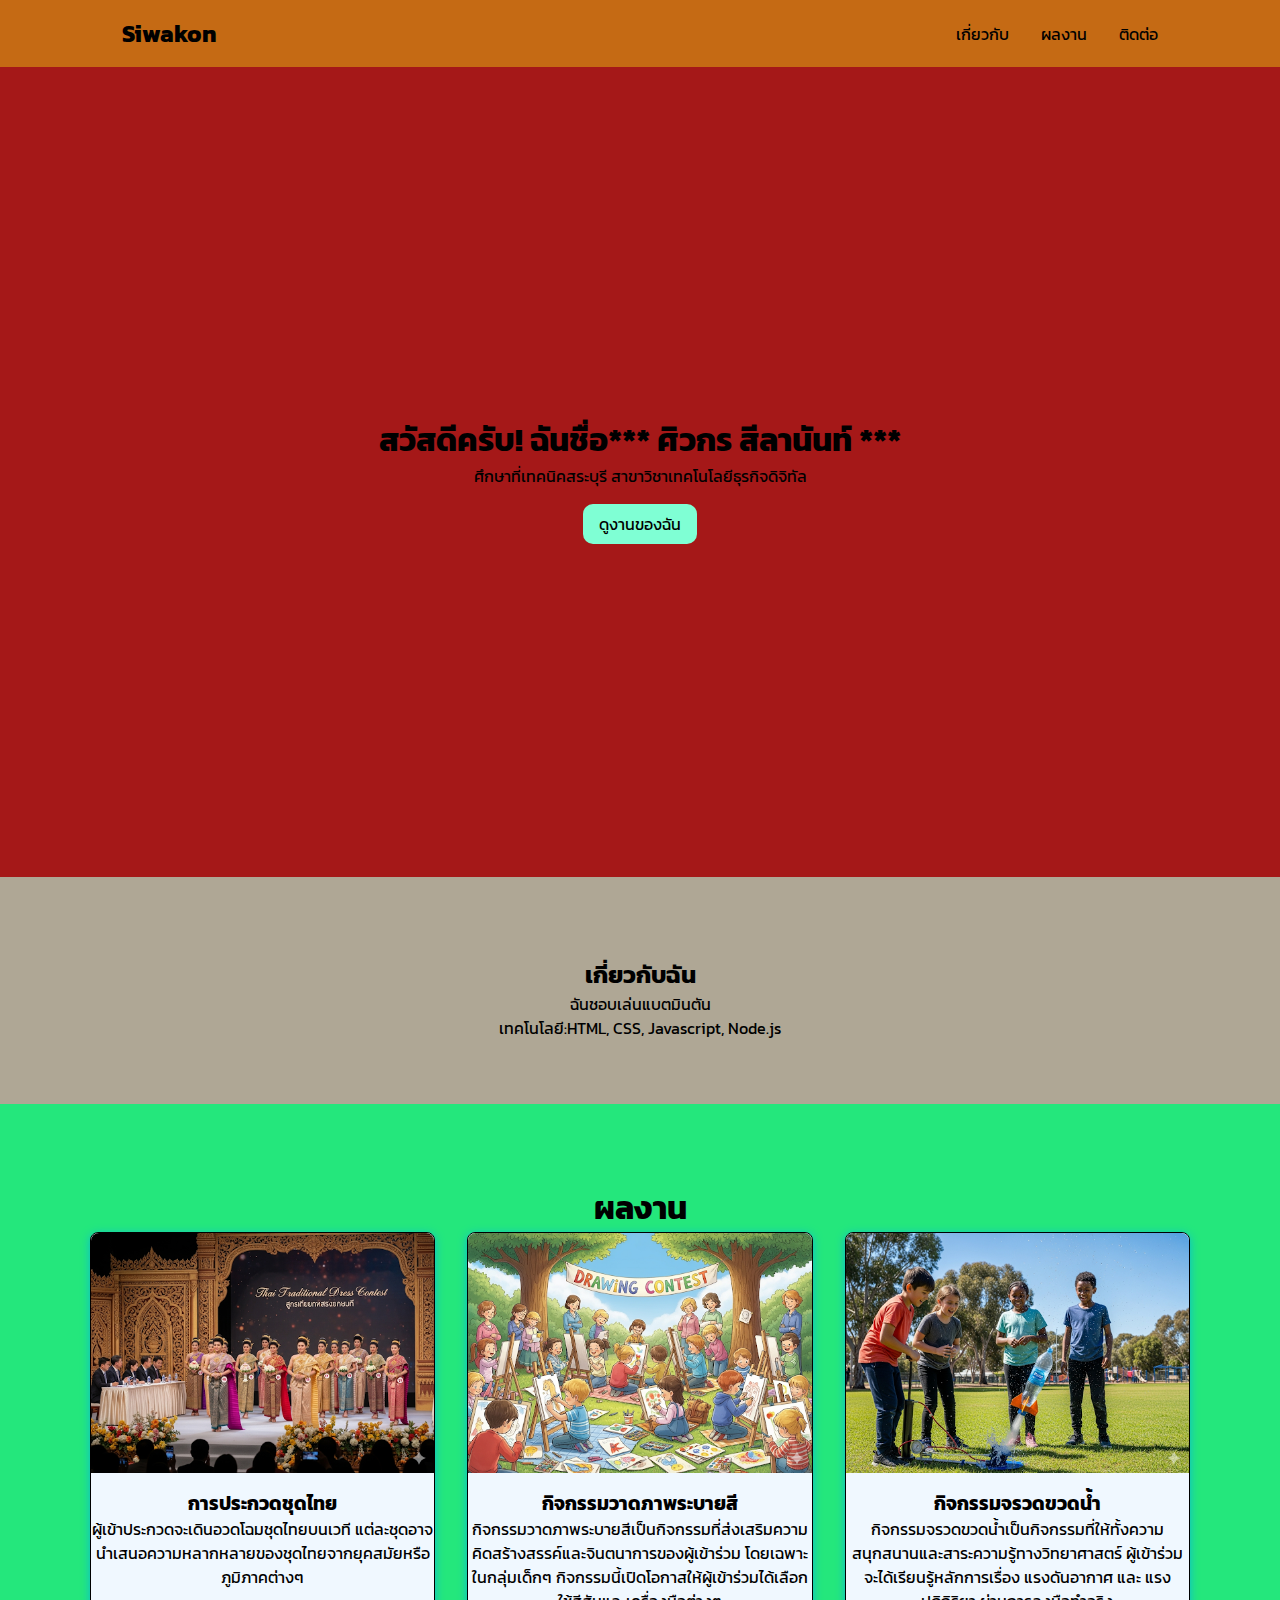
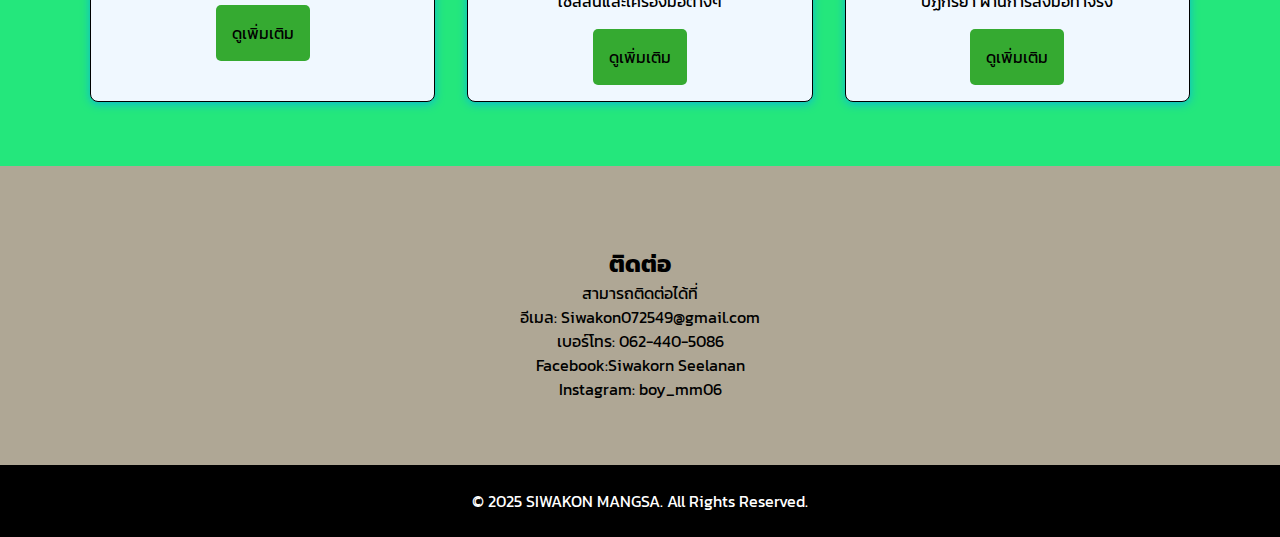
<file: project.no1/index.html>
<!DOCTYPE html>
<html lang="en">
<head>
    <meta charset="UTF-8">
    <meta name="viewport" content="width=device-width, initial-scale=1.0">
    <link rel="stylesheet" href="styles.css">
    <title>Projict</title>
    <link rel="preconnect" href="https://fonts.googleapis.com">
    <link rel="preconnect" href="https://fonts.gstatic.com" crossorigin>
    <link href="https://fonts.googleapis.com/css2?family=Kanit:ital,wght@0,100;0,200;0,300;0,400;0,500;0,600;0,700;0,800;0,900;1,100;1,200;1,300;1,400;1,500;1,600;1,700;1,800;1,900&display=swap" rel="stylesheet">
</head>
<body>

<!--ส่วนหัวของเว็บไซต์-->
    <header class="main-header">
        <nav class="navdar">
            <a href="#" class="logo">Siwakon</a>
                <ul class="nav-links">
                    <li><a href="#about">เกี่ยวกับ</a></li>
                    <li><a href="#Projects">ผลงาน</a></li>
                    <li><a href="#contact">ติดต่อ</a></li>
                </ul>
        </nav>
    </header>

    <section data-aos="fade-up" id="hero" class="hero-secion">
        <div class="hero-content">
            <h1> สวัสดีครับ! ฉันชื่อ*** ศิวกร สีลานันท์ ***</h1>
            <p>ศึกษาที่เทคนิคสระบุรี สาขาวิชาเทคโนโลยีธุรกิจดิจิทัล</p>
            <a href="#" class="btn">ดูงานของฉัน</a>
        </div>
    </section>
    
    <section id="about" class="about-section" data-aos="fade-down">
        <div class="about-content">
            <h2>เกี่ยวกับฉัน</h2>
            <p>ฉันชอบเล่นแบตมินตัน</p>
            <p>เทคโนโลยี:HTML, CSS, Javascript, Node.js </p> 
        </div>
    </section>
    
    <section  data-aos="flip-left"id="Projects" class="Project-section">
        <h1>ผลงาน</h1>
        <div class="Project-cactus">
                <div class="Project-card">
                    <img src="img.png" alt="">
                    <h3>การประกวดชุดไทย</h3>
                    <p>ผู้เข้าประกวดจะเดินอวดโฉมชุดไทยบนเวที แต่ละชุดอาจนำเสนอความหลากหลายของชุดไทยจากยุคสมัยหรือภูมิภาคต่างๆ
                   </p>
                    <a href="performance1.html" class="btn-small">ดูเพิ่มเติม  </a>
                   
                </div> 
        
                <div class="Project-card">
                    <img src="glm.png"alt="">
                    <h3>กิจกรรมวาดภาพระบายสี</h3>
                    <p>กิจกรรมวาดภาพระบายสีเป็นกิจกรรมที่ส่งเสริมความคิดสร้างสรรค์และจินตนาการของผู้เข้าร่วม โดยเฉพาะในกลุ่มเด็กๆ กิจกรรมนี้เปิดโอกาสให้ผู้เข้าร่วมได้เลือกใช้สีสันและเครื่องมือต่างๆ </p>
                    <a href="performance2.html" class="btn-small">ดูเพิ่มเติม</a>
                </div> 
        
                <div class="Project-card">
                    <img src="mmg.png"alt="">
                    <h3>กิจกรรมจรวดขวดน้ำ</h3>
                    <p>กิจกรรมจรวดขวดน้ำเป็นกิจกรรมที่ให้ทั้งความสนุกสนานและสาระความรู้ทางวิทยาศาสตร์ ผู้เข้าร่วมจะได้เรียนรู้หลักการเรื่อง แรงดันอากาศ และ แรงปฏิกิริยา ผ่านการลงมือทำจริง</p>
                    <a href="performence3.html" class="btn-small">ดูเพิ่มเติม</a>
                </div>
        </div>     
    </section>
    
    <section id="contact" class="contact-section"  data-aos="flip-right">
        <h2>ติดต่อ</h2>
        <p>สามารถติดต่อได้ที่</p>
        <p>อีเมล: Siwakon072549@gmail.com</p>
        <p>เบอร์โทร: 062-440-5086</p>
        <p>Facebook:Siwakorn Seelanan</p>
        <p>Instagram: boy_mm06</p>
    </section>  
    
    <footer class="main-footer">
        <p>&copy; 2025 SIWAKON MANGSA. All Rights Reserved.</p>
    </footer>
    <script src="https://unpkg.com/aos@2.3.1/dist/aos.js"></script>
    <script>
        AOS.init();
      </script>
    
</body>
</html>
</file>
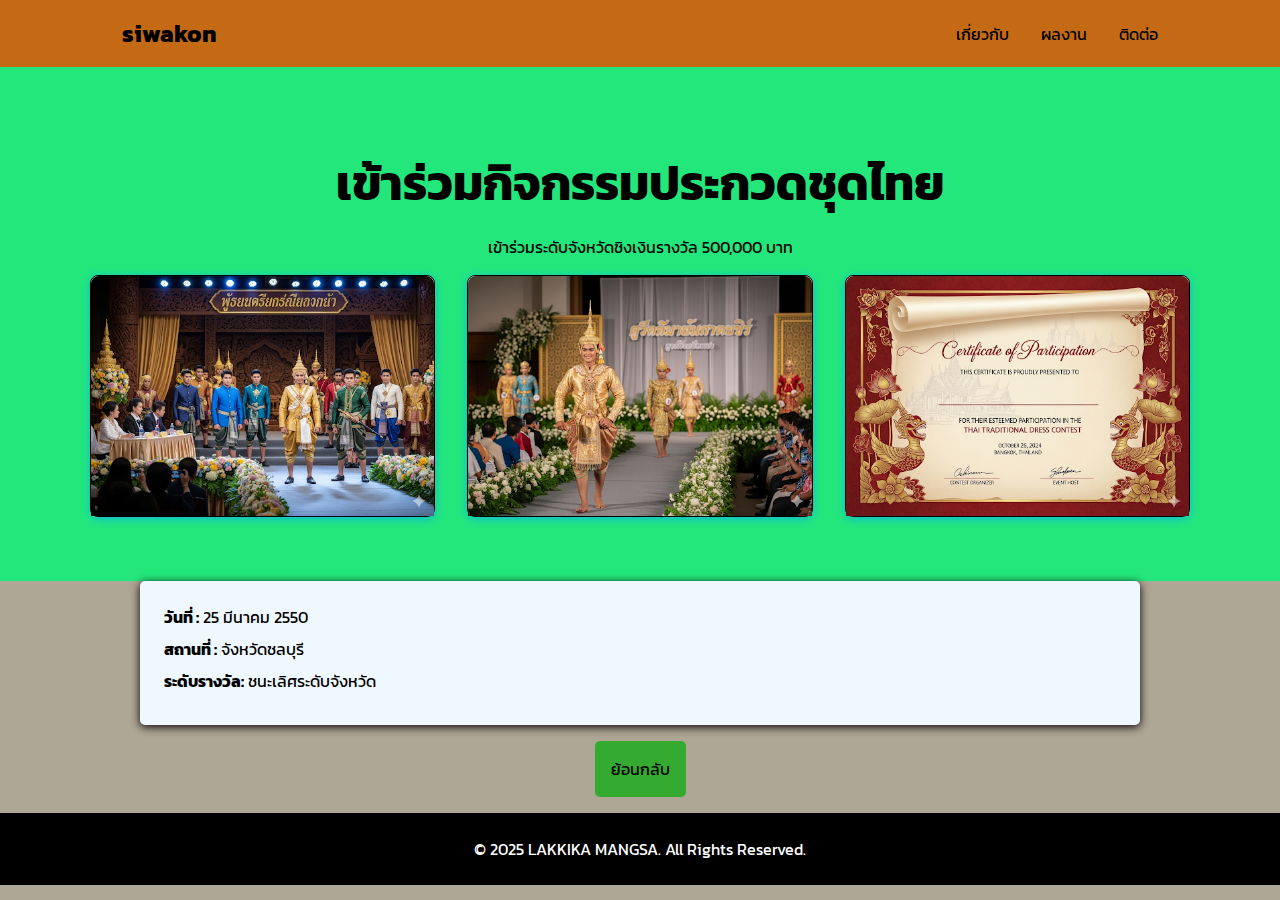
<file: project.no1/performance1.html>
<!DOCTYPE html>
<html lang="en">
<head>
    <meta charset="UTF-8">
    <meta name="viewport" content="width=device-width, initial-scale=1.0">
    <link rel="stylesheet" href="styles.css">
    <link rel="stylesheet" href="proformance.css">
    <title>performance 1</title>
    <link rel="preconnect" href="https://fonts.googleapis.com">
    <link rel="preconnect" href="https://fonts.gstatic.com" crossorigin>
    <link href="https://fonts.googleapis.com/css2?family=Kanit:ital,wght@0,100;0,200;0,300;0,400;0,500;0,600;0,700;0,800;0,900;1,100;1,200;1,300;1,400;1,500;1,600;1,700;1,800;1,900&display=swap" rel="stylesheet">
</head>
<body>

<!--ส่วนหัวของเว็บไซต์-->
    <header class="main-header">
        <nav class="navdar">
            <a href="index.html" class="logo">siwakon</a>
                    <ul class="nav-links">
                    <li><a href="#about">เกี่ยวกับ</a></li>
                    <li><a href="#Projects">ผลงาน</a></li>
                    <li><a href="#contact">ติดต่อ</a></li>
                </ul>
        </nav>
    </header>

  <!--ส่วนหัวของเว็บไซต์-->
    <main class="Project-section">
        <h1 class="work-title">เข้าร่วมกิจกรรมประกวดชุดไทย</h1>
         <p class="men">เข้าร่วมระดับจังหวัดชิงเงินรางวัล 500,000 บาท</p>
         <div class="Project-cactus" class="work-gallery">
            <div class="Project-card">
                <img src="vvv.png" alt="">
            </div> 

            <div class="Project-card">
                <img src="mmm.png" alt="">
            </div>

            <div class="Project-card">
                <img src="gmi.png" alt="">
            </div>
          
         </div>
  </main>

    <section class="work-meta"> 
        <p><strong>วันที่ :</strong> 25 มีนาคม 2550</p>
        <p><strong>สถานที่ :</strong> จังหวัดชลบุรี</p>
        <p><strong>ระดับรางวัล:</strong> ชนะเลิศระดับจังหวัด</p>
    </section>

    <div class="work-back">
        <a href="index.html#projects" class="btn-small"> ย้อนกลับ</a>
    </div>
    
    
    <footer class="main-footer">
        <p>&copy; 2025 LAKKIKA MANGSA. All Rights Reserved.</p>
    </footer>
    <script src="https://unpkg.com/aos@2.3.1/dist/aos.js"></script>
    <script>
        AOS.init();
      </script>
    
</body>
</html>
</file>
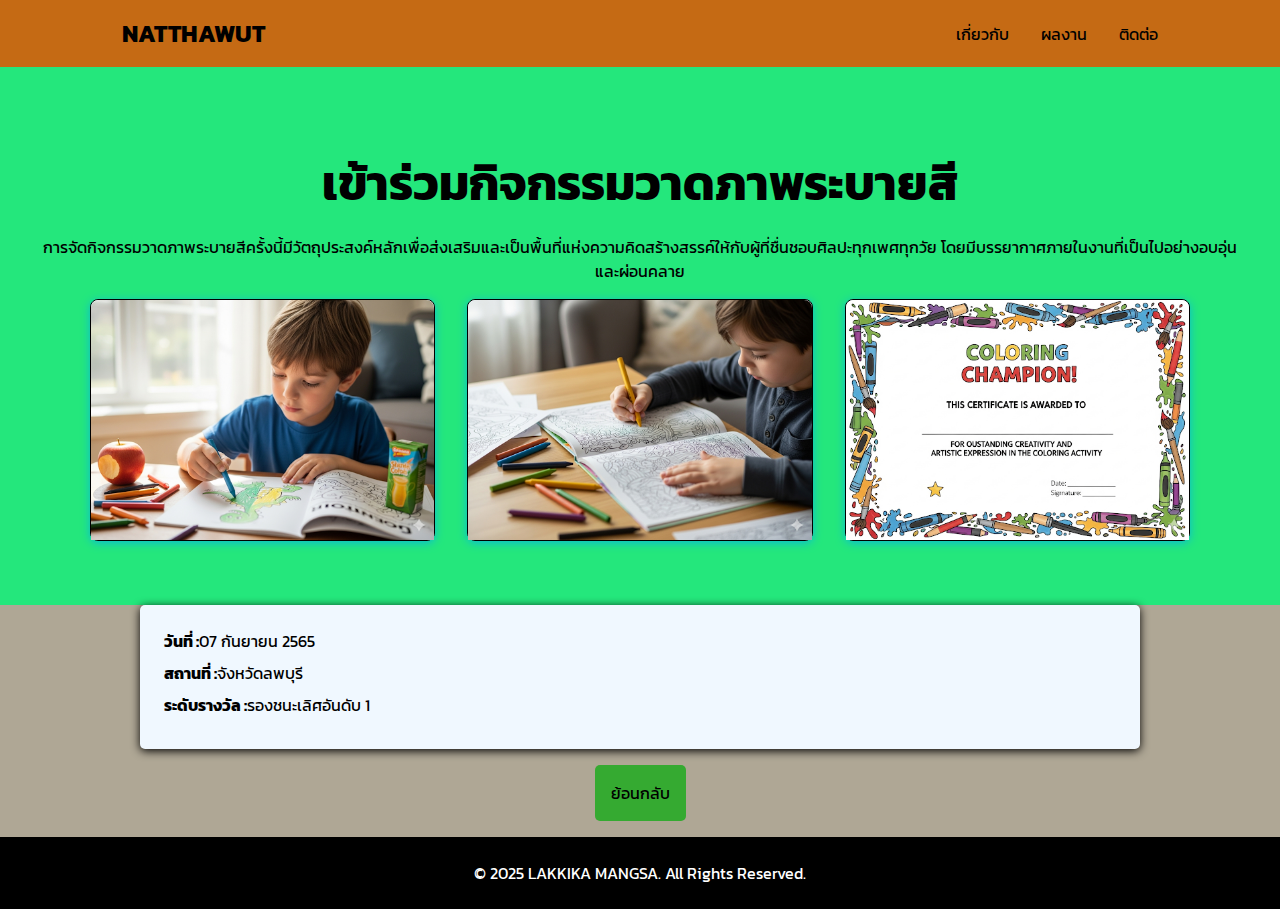
<file: project.no1/performance2.html>
<!DOCTYPE html>
<html lang="en">
<head>
    <meta charset="UTF-8">
    <meta name="viewport" content="width=device-width, initial-scale=1.0">
    <link rel="stylesheet" href="styles.css">
    <link rel="stylesheet" href="proformance.css">
    <title>performance 2</title>
    <link rel="preconnect" href="https://fonts.googleapis.com">
    <link rel="preconnect" href="https://fonts.gstatic.com" crossorigin>
    <link href="https://fonts.googleapis.com/css2?family=Kanit:ital,wght@0,100;0,200;0,300;0,400;0,500;0,600;0,700;0,800;0,900;1,100;1,200;1,300;1,400;1,500;1,600;1,700;1,800;1,900&display=swap" rel="stylesheet">
</head>
<body>

<!--ส่วนหัวของเว็บไซต์-->
    <header class="main-header">
        <nav class="navdar">
            <a href="index.html" class="logo">NATTHAWUT</a>
                    <ul class="nav-links">
                    <li><a href="#about">เกี่ยวกับ</a></li>
                    <li><a href="#Projects">ผลงาน</a></li>
                    <li><a href="#contact">ติดต่อ</a></li>
                </ul>
        </nav>
    </header>

  <!--ส่วนหัวของเว็บไซต์-->
    <main class="Project-section">
        <h1 class="work-title">เข้าร่วมกิจกรรมวาดภาพระบายสี</h1>
         <p class="men">การจัดกิจกรรมวาดภาพระบายสีครั้งนี้มีวัตถุประสงค์หลักเพื่อส่งเสริมและเป็นพื้นที่แห่งความคิดสร้างสรรค์ให้กับผู้ที่ชื่นชอบศิลปะทุกเพศทุกวัย โดยมีบรรยากาศภายในงานที่เป็นไปอย่างอบอุ่นและผ่อนคลาย </p>
         <div class="Project-cactus" class="work-gallery">
            <div class="Project-card">
                <img src="bbb.png" alt="">
            </div> 

            <div class="Project-card">
                <img src="kkk.png" alt="">
            </div>

            <div class="Project-card">
                <img src="ccc.png" alt="">
            </div>
          
         </div>
  </main>

     <section class="work-meta"> 
        <p><strong>วันที่ :</strong>07 กันยายน 2565</p>
        <p><strong>สถานที่ :</strong>จังหวัดลพบุรี</p>
        <p><strong>ระดับรางวัล :</strong>รองชนะเลิศอันดับ 1</p>
    </section>

    <div class="work-back">
        <a href="index.html#projects" class="btn-small"> ย้อนกลับ</a>
    </div>
    
    
    <footer class="main-footer">
        <p>&copy; 2025 LAKKIKA MANGSA. All Rights Reserved.</p>
    </footer>
    <script src="https://unpkg.com/aos@2.3.1/dist/aos.js"></script>
    <script>
        AOS.init();
      </script>
    
</body>
</html>
</file>
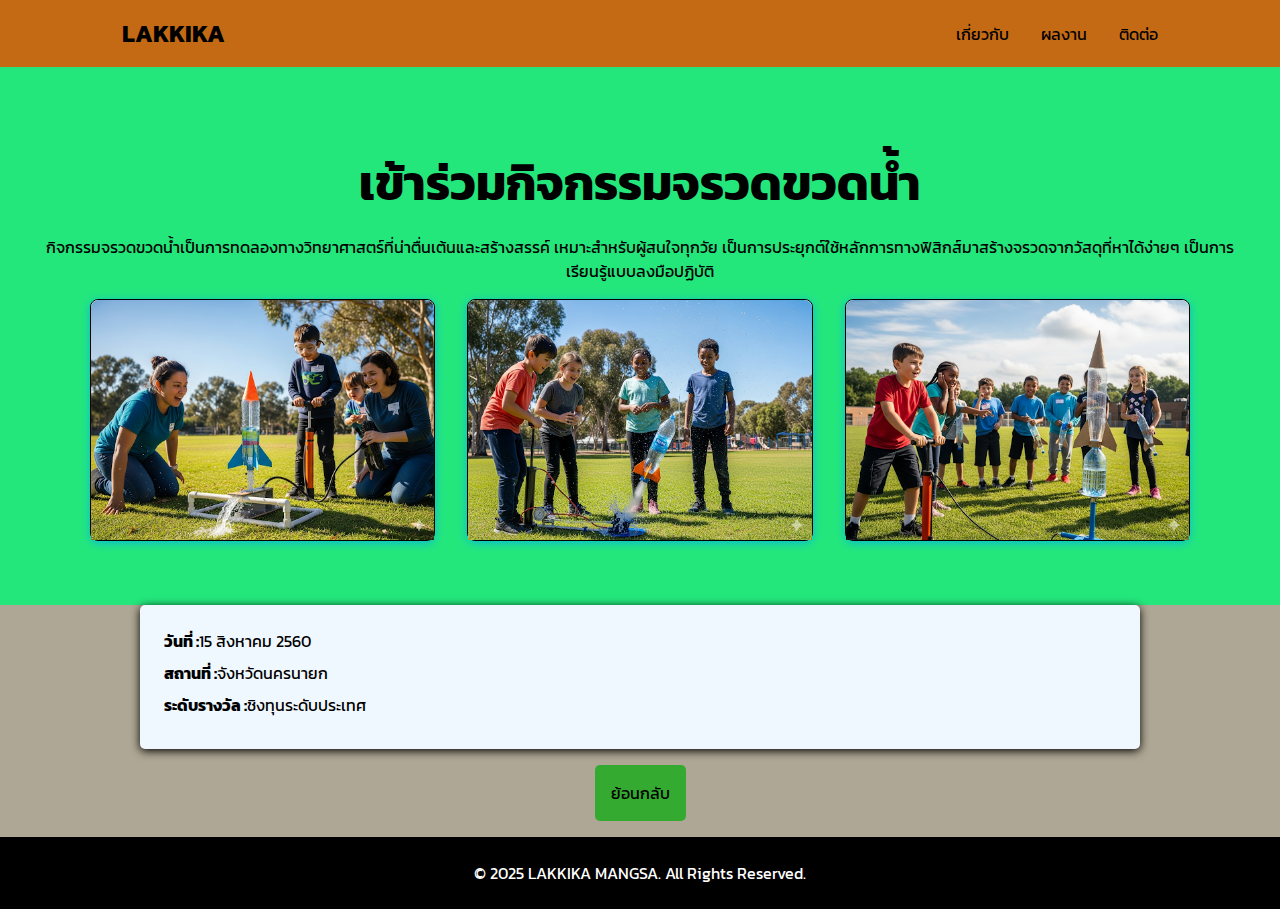
<file: project.no1/performence3.html>
<!DOCTYPE html>
<html lang="en">
<head>
    <meta charset="UTF-8">
    <meta name="viewport" content="width=device-width, initial-scale=1.0">
    <link rel="stylesheet" href="styles.css">
    <link rel="stylesheet" href="proformance.css">
    <title>performance 3</title>
    <link rel="preconnect" href="https://fonts.googleapis.com">
    <link rel="preconnect" href="https://fonts.gstatic.com" crossorigin>
    <link href="https://fonts.googleapis.com/css2?family=Kanit:ital,wght@0,100;0,200;0,300;0,400;0,500;0,600;0,700;0,800;0,900;1,100;1,200;1,300;1,400;1,500;1,600;1,700;1,800;1,900&display=swap" rel="stylesheet">
</head>
<body>

<!--ส่วนหัวของเว็บไซต์-->
    <header class="main-header">
        <nav class="navdar">
            <a href="index.html" class="logo">LAKKIKA</a>
                    <ul class="nav-links">
                    <li><a href="#about">เกี่ยวกับ</a></li>
                    <li><a href="#Projects">ผลงาน</a></li>
                    <li><a href="#contact">ติดต่อ</a></li>
                </ul>
        </nav>
    </header>

  <!--ส่วนหัวของเว็บไซต์-->
    <main class="Project-section">
        <h1 class="work-title">เข้าร่วมกิจกรรมจรวดขวดน้ำ</h1>
         <p class="men">กิจกรรมจรวดขวดน้ำเป็นการทดลองทางวิทยาศาสตร์ที่น่าตื่นเต้นและสร้างสรรค์ เหมาะสำหรับผู้สนใจทุกวัย เป็นการประยุกต์ใช้หลักการทางฟิสิกส์มาสร้างจรวดจากวัสดุที่หาได้ง่ายๆ เป็นการเรียนรู้แบบลงมือปฏิบัติ </p>
         <div class="Project-cactus" class="work-gallery">
            <div class="Project-card">
                <img src="ttt.png" alt="">
            </div> 

            <div class="Project-card">
                <img src="mmg.png" alt="">
            </div>

            <div class="Project-card">
                <img src="yyy.png" alt="">
            </div>
          
         </div>
  </main>

     <section class="work-meta"> 
        <p><strong>วันที่ :</strong>15 สิงหาคม 2560</p>
        <p><strong>สถานที่ :</strong>จังหวัดนครนายก</p>
        <p><strong>ระดับรางวัล :</strong>ชิงทุนระดับประเทศ</p>
    </section>

    <div class="work-back">
        <a href="index.html#projects" class="btn-small"> ย้อนกลับ</a>
    </div>
    
    
    <footer class="main-footer">
        <p>&copy; 2025 LAKKIKA MANGSA. All Rights Reserved.</p>
    </footer>
    <script src="https://unpkg.com/aos@2.3.1/dist/aos.js"></script>
    <script>
        AOS.init();
      </script>
    
</body>
</html>
</file>
<file: project.no1/styles.css>
*{
    box-sizing: border-box;
    margin: 0;
    padding: 0;
    scroll-behavior: smooth;
}
body{
    font-family: 'Kanit',sans-serif;
    background: rgb(175, 167, 149);
    color: rgb(0, 0, 0);

}
h1,h2,h3{
    margin-top: 1rem;
    font-weight: 700;
    text-align: center;
}
a{
    text-decoration: none;
    color: rgb(0, 0, 0);
}
ul{
    list-style: none;
}
.main-header{
    background-color: rgb(197, 106, 20);
    padding: 1rem;
    position: sticky;
    top: 0;
    z-index: 1000;
}
.navdar{
    display: flex;
    justify-content: space-between;
    align-items: center;
    max-width: 1100px;
    margin: auto;
    padding: 0 2rem;
}
.logo{
    font-size: 1.5rem;
    font-weight: 700;
}
.nav-links{
    display: flex;
    gap: 2rem;
}
.nav-links a:hover{
    color: rgb(10, 49, 0);
}
.nav-links a{
    transition: color 0.3s ease;
}
.hero-secion{
    height: 90vh;
    display: flex;
    justify-content: center;
    background-color: rgb(165, 24, 24);
    align-items: center;
    text-align: center;
}
.hero-content h2{
    font-size: 3rem;
    margin-bottom: 1rem;
}
.btn{
    display: inline-block;
    background-color: aquamarine;
    padding: 0.5rem 1rem;
    margin-top: 1rem;
    border-radius: 10px;
    transition: background-color 0.3s ease;
}
.btn:hover{
    background-color: rgb(112, 146, 255);
}
.about-section,.contact-section{
    padding: 4rem 2rem;
    text-align: center;
}
.cactus{
    margin-bottom: 1rem;
}
.Project-section{
    padding: 4rem 2rem;
    background-color: rgb(36, 231, 124);
    text-align: center;
}
.Project-cactus{
    display: grid;
    grid-template-columns: repeat(auto-fit , minmax(300px, 1fr));
    gap: 2rem;
    max-width: 1100px;
    margin: auto;
}
.Project-card{
    background-color: aliceblue;
    border: 1px solid black;
    border-radius: 8px;
    box-shadow: 0 2px 10px rgb(10, 185, 216);
    transition: tranform 0.3s ease;
}
.Project-card :hover{
    transform: translateY(-5px);
}
.Project-card img{
    width: 100%;
    height: auto;
    border-radius: 8px 8px 0 0;
    display: block;
}
.Project-card h3{
    margin: 0.5rem
    font-size 1.5;
}
.btn-small{
    display: inline-block;
    padding: 1rem 1rem;
    background-color: rgb(53, 170, 49);
    border-radius: 5px;
    margin-bottom: 1rem;
    transition: 0.3s;
}
.Project-card p{
    margin-bottom: 1rem;
}
.btn-small:hover{
    background-color:rgb(192, 24, 24);
}
.main-footer{
    background-color: rgb(0, 0, 0);
    color:rgb(255, 255, 255);
    text-align: center;
    padding: 1.5rem;
}
</file>
<file: project.no1/proformance.css>
.work-title{
    font-size: 3rem;
    margin-bottom: 1rem;

}
.men{
    margin-bottom: 1rem;
}
.work-intro{
    font-size: 1.2rem;
    margin-bottom: 5rem;
    max-width: 400px;
    margin-left: auto;
    margin-right: auto;
}
.work-gallery{
    margin-bottom: 1.5rem;
   
}
.work-meta{
    min-width: 1000px;
    margin: auto;
    text-align: left;
    box-shadow: 0 2px 10px black;
    border-radius: 5px;
    padding: 1.5rem;
    max-width: 1000px;
    background-color: aliceblue;
    margin-bottom: 1rem;
}
.work-meta p{
    margin-bottom: .5rem;
}
.work-back{
   text-align: center;
}
</file>
